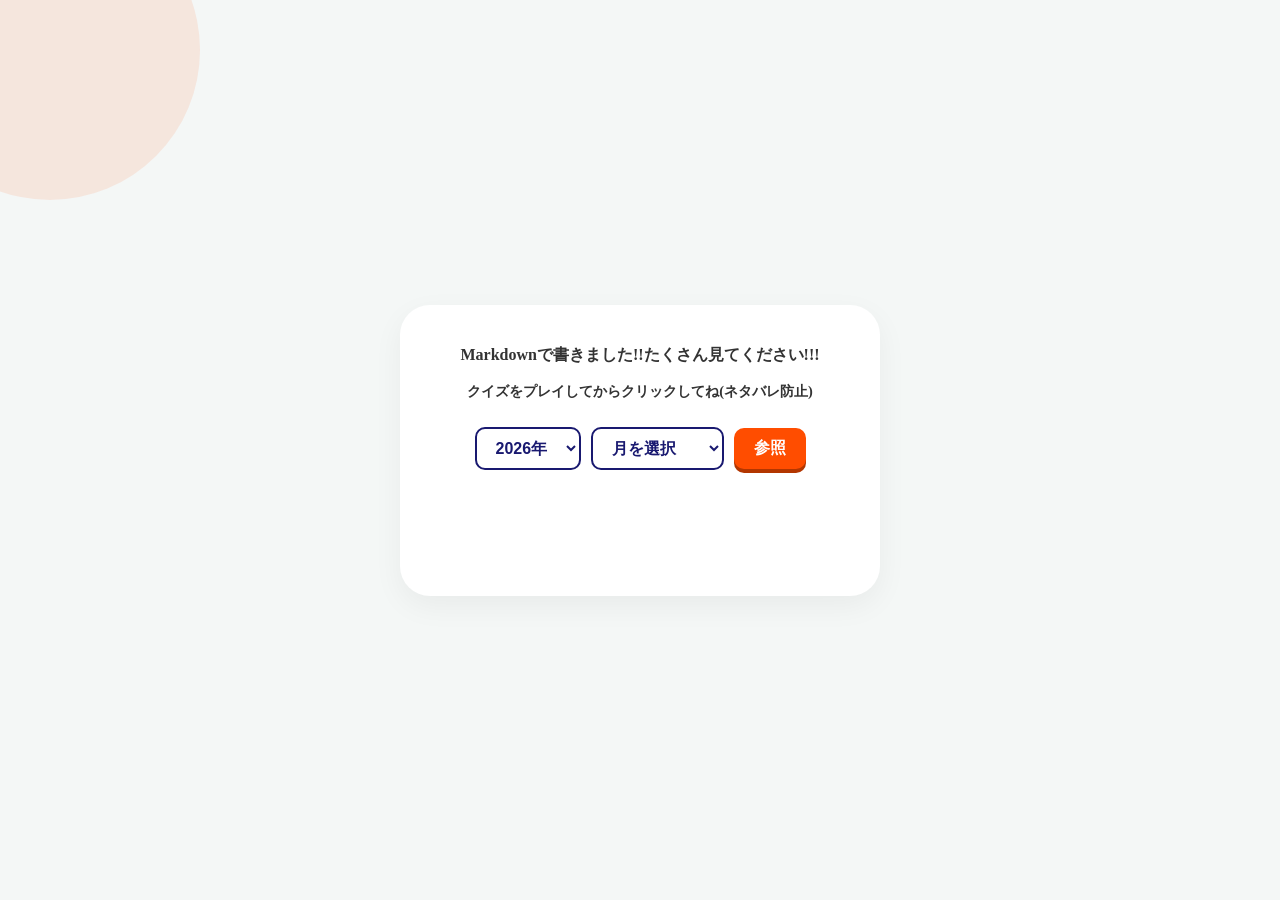
<file: index.html>
<!DOCTYPE html>
<html lang="ja">
<head>
    <meta charset="UTF-8" />
    <meta http-equiv="X-UA-Compatible" content="IE=edge" />
    <meta name="viewport" content="width=device-width, initial-scale=1.0" />
    <link rel="stylesheet" type="text/css" href="styles.css" /> 
    <title>d_2026_quiz</title>
</head>
<body>
    <main id="main">
        <p id="celebration-message">おめでと!!!</p>        
        <p>Markdownで書きました!!たくさん見てください!!!</p>
        <p class="attention">クイズをプレイしてからクリックしてね(ネタバレ防止)</p> 
        
        <div class="search-group">
            <select id="select-year">
                <option value="2026">2026年</option>
            </select>

            <select id="select-month">
                <option value="">月を選択</option>
                <option value="06">6月</option>
                <option value="07">7月</option>
                <option value="08">8月</option>
                <option value="W">WHAT対策</option>
            </select>

            <button type="button" id="btn-search">参照</button>
        </div>

        <div id="result-container"></div>
    </main>

    <script src="script.js"></script>
</body>
</html>
</file>
<file: styles.css>
html, body {
    margin: 0;
    padding: 0;
    background: #f4f7f6;
}

body {
    min-height: 100vh;
    display: flex;
    justify-content: center;
    align-items: center;
    position: relative;
    overflow-x: hidden;
}

body::before {
    content: "";
    position: absolute;
    width: 300px;
    height: 300px;
    background: #ff4d00; 
    border-radius: 50%;
    top: -100px;
    left: -100px;
    opacity: 0.1;
    z-index: 1; 
}

#main {
    position: relative;
    z-index: 10;
    display: flex;
    flex-direction: column;
    justify-content: center;
    align-items: center;
    background: #ffffff;
    padding: 40px 60px;
    border-radius: 30px;
    box-shadow: 0 10px 30px rgba(0,0,0,0.05);
    gap: 16px;
}

#main p {
    color: #333;
    font-weight: bold;
    text-align: center;
    margin: 0;
}

.search-group {
    display: flex;
    justify-content: center;
    align-items: center;
    gap: 10px;
    margin-top: 10px;
}

select {
    padding: 10px 15px;
    font-size: 1em;
    font-weight: bold;
    border: 2px solid #191970;
    border-radius: 10px;
    background: #fff;
    color: #191970;
    cursor: pointer;
}

#btn-search {
    padding: 10px 20px;
    font-size: 1em;
    font-weight: bold;
    background-color: #ff4d00;
    color: #fff;
    border: none;
    border-radius: 10px;
    cursor: pointer;
    box-shadow: 0 4px 0 #b33600;
    transition: .1s;
}

#btn-search:active {
    transform: translateY(4px);
    box-shadow: 0 0 0 #b33600;
}

#result-container {
    margin-top: 15px;
    min-height: 55px;
    display: flex;
    justify-content: center;
    align-items: center;
}

.button {
    display: inline-block;
    background-color: #191970;
    color: #fff;
    border: none;
    border-radius: 15px;
    padding: 15px 35px;
    text-decoration: none;
    font-size: 1.2em;
    font-weight: bold;
    box-shadow: 0 6px 0 #0f0f45;
    transition: .1s;
}

.button:hover {
    color: #fff;
    transform: translateY(6px);
    box-shadow: 0 0 0 #0f0f45;
}

.attention {
    color: #ff4d00;
    font-size: 0.9em;
}

#celebration-message {
    display: none; 
    font-size: 1.5em;
    font-weight: bold;
    color: #ff4d00;
    margin-bottom: 10px;
}
</file>
